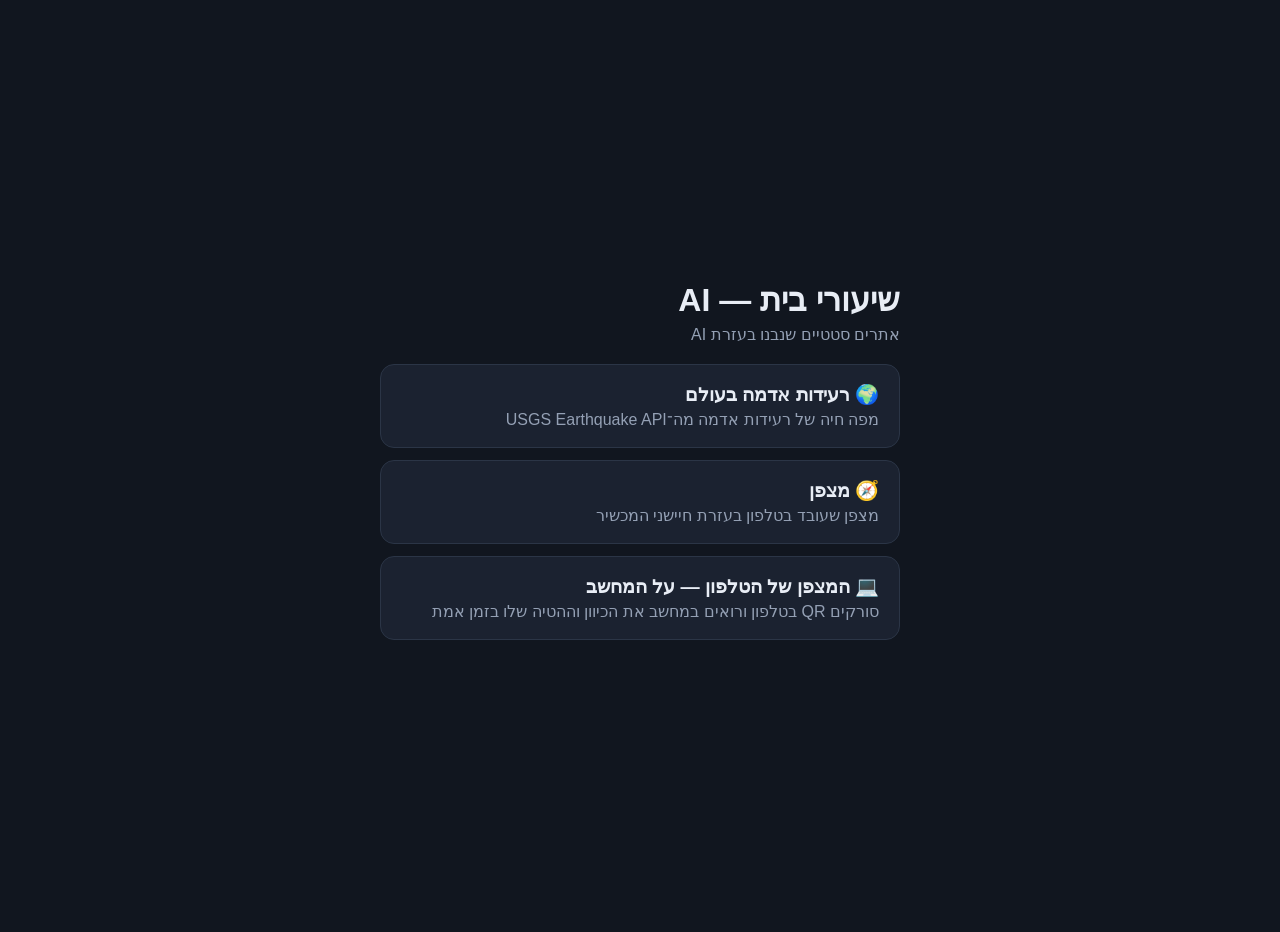
<file: index.html>
<!doctype html>
<html lang="he" dir="rtl">
<head>
  <meta charset="utf-8">
  <meta name="viewport" content="width=device-width, initial-scale=1">
  <title>שיעורי בית — AI</title>
  <style>
    body {
      margin: 0;
      min-height: 100vh;
      display: grid;
      place-items: center;
      font-family: "Segoe UI", Arial, sans-serif;
      background: #11161f;
      color: #e8edf5;
      padding: 16px;
    }
    main { max-width: 520px; width: 100%; }
    h1 { margin: 0 0 6px; }
    p { color: #94a0b4; margin: 0 0 20px; }
    a.card {
      display: block;
      margin-bottom: 12px;
      padding: 18px 20px;
      border-radius: 14px;
      background: #1b2230;
      border: 1px solid #2b3546;
      color: inherit;
      text-decoration: none;
    }
    a.card:hover { border-color: #ff7a45; }
    a.card b { display: block; font-size: 1.2rem; margin-bottom: 4px; }
    a.card span { color: #94a0b4; }
  </style>
</head>
<body>
  <main>
    <h1>שיעורי בית — AI</h1>
    <p>אתרים סטטיים שנבנו בעזרת AI</p>
    <a class="card" href="earthquakes/">
      <b>🌍 רעידות אדמה בעולם</b>
      <span>מפה חיה של רעידות אדמה מה־USGS Earthquake API</span>
    </a>
    <a class="card" href="compass/">
      <b>🧭 מצפן</b>
      <span>מצפן שעובד בטלפון בעזרת חיישני המכשיר</span>
    </a>
    <a class="card" href="compass/viewer.html">
      <b>💻 המצפן של הטלפון — על המחשב</b>
      <span>סורקים QR בטלפון ורואים במחשב את הכיוון וההטיה שלו בזמן אמת</span>
    </a>
  </main>
</body>
</html>
</file>
